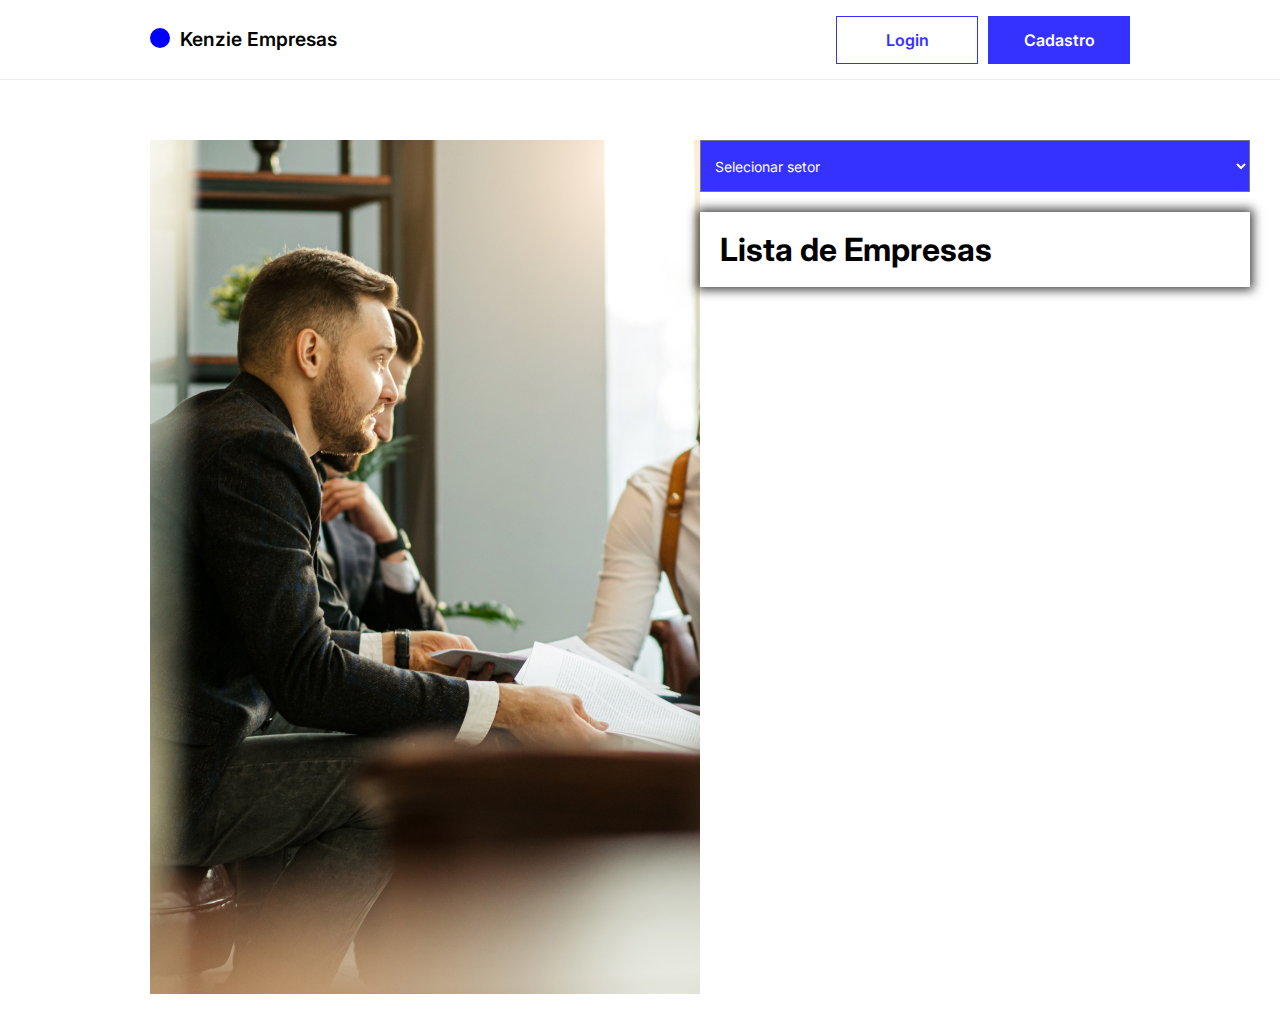
<file: index.html>
<!DOCTYPE html>
<html lang="pt-BR">
  <head>
    <meta charset="UTF-8" />
    <meta http-equiv="X-UA-Compatible" content="IE=edge" />
    <meta name="viewport" content="width=device-width, initial-scale=1.0" />
    <!-- CSS -->
    <link rel="stylesheet" href="./project/styles/reset.css" />
    <link rel="stylesheet" href="./project/styles/globalStyles.css" />
    <!-- FONT -->
    <link rel="preconnect" href="https://fonts.googleapis.com" />
    <link rel="preconnect" href="https://fonts.gstatic.com" crossorigin />
    <link
      href="https://fonts.googleapis.com/css2?family=Inter:wght@100;200;300;400;500;600;700;800;900&display=swap"
      rel="stylesheet"
    />
    <title>Document</title>
  </head>
  <body>
    <header class="header__container">
      <div class="logo__container">
        <div class="logo"></div>
        <h1 class="logo__title">Kenzie Empresas</h1>
      </div>
      <div class="button__div">
        <button class="index-login__button">Login</button>
        <button class="sign-in__button">Cadastro</button>
      </div>
    </header>
    <main class="main__container">
      <section class="left__section">
        <figure>
          <img
            class="img"
            src="./project/assets/Rectangle 6.png"
            alt="Reunião de negócios"
          />
        </figure>
      </section>
      <section class="right__section">
        <select name="Selecionar setor" id="" class="select" value="selecionar setor">
          <option value="selecionar setor" hidden>Selecionar setor</option>
        </select>
        <ul class="sector__container">
          <h1 class="sector__title">Lista de Empresas</h1>
          <!-- <li class="card__container">
            <div class="card__content">
              <h3 class="card__title">Nome da Empresa</h3>
              <span class="card__span">Setor</span> -->
            </div>
          </li>
        </ul>
      </section>
    </main>
  </body>
  <script type="module" src="./project/scripts/index.js"></script>
</html>
</file>
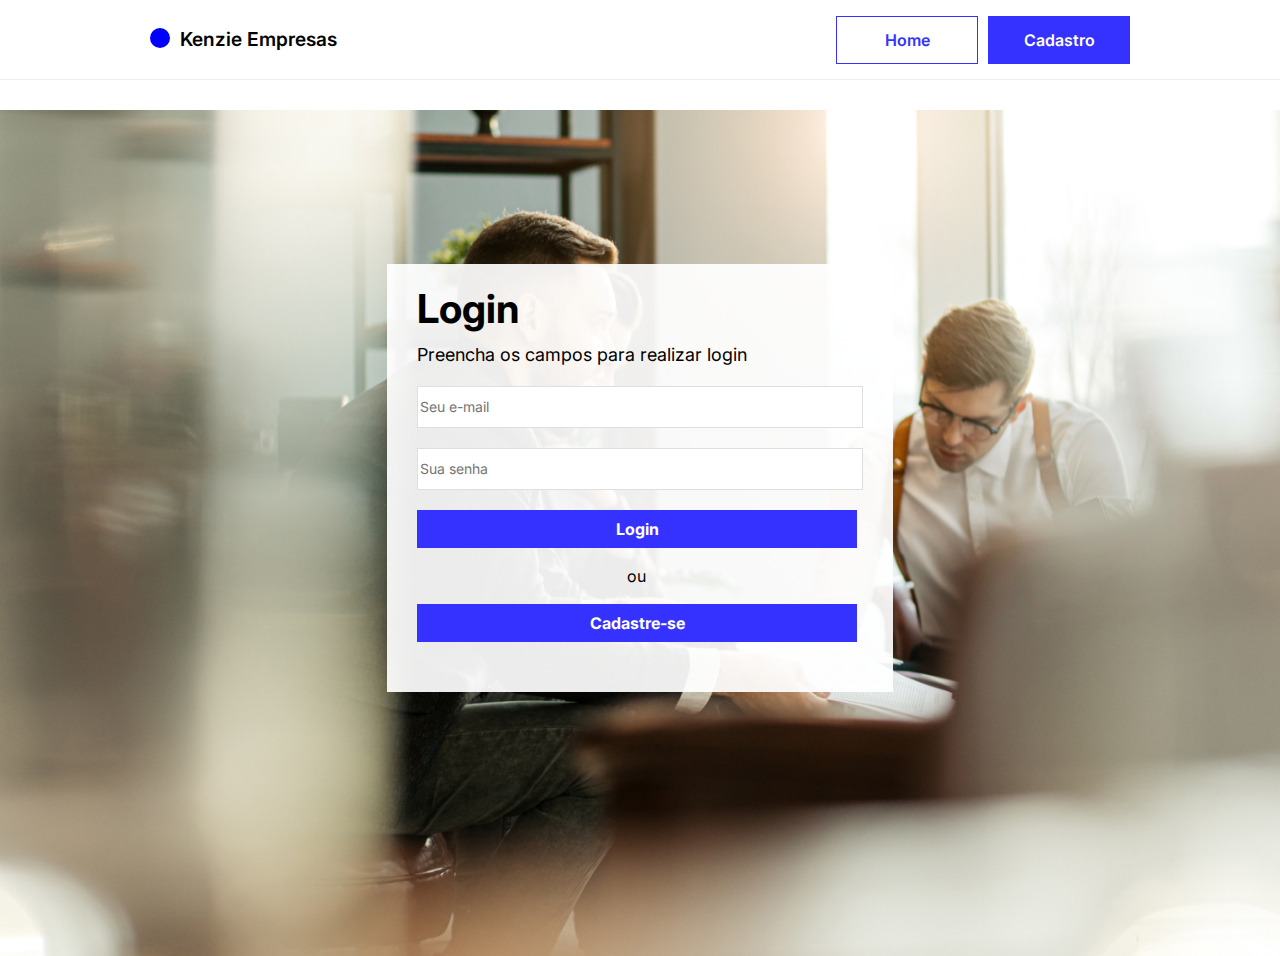
<file: project/pages/admin.html>
<!DOCTYPE html>
<html lang="pt-BR">
  <head>
    <meta charset="UTF-8" />
    <meta http-equiv="X-UA-Compatible" content="IE=edge" />
    <meta name="viewport" content="width=device-width, initial-scale=1.0" />
    <!-- CSS -->
    <link rel="stylesheet" href="../styles/reset.css" />
    <link rel="stylesheet" href="../styles/globalStyles.css" />
    <!-- FONT -->
    <link rel="preconnect" href="https://fonts.googleapis.com" />
    <link rel="preconnect" href="https://fonts.gstatic.com" crossorigin />
    <link
      href="https://fonts.googleapis.com/css2?family=Inter:wght@100;200;300;400;500;600;700;800;900&display=swap"
      rel="stylesheet"
    />
    <title>Document</title>
  </head>
  <body>
    <header class="header__container">
      <div class="logo__container">
        <div class="logo"></div>
        <h1 class="logo__title">Kenzie Empresas</h1>
      </div>
      <div class="button__div">
        <button class="logout__button">Logout</button>
      </div>
    </header>
    <main class="admin__main">
      <select class="company__select" name="Selecionar Empresa" id="">
        <option value="Selecionar Empresa" hidden>Selecionar Empresa</option>
      </select>
      <div class="department__title-button">
        <h1 class="department__title">Departamentos</h1>
        <button class="department__button">+ Criar</button>
      </div>
      <ul class="department__container"></ul>
      <h1 class="users__title">Usuários cadastrados</h1>
      <ul class="users__container"></ul>
    </main>
    <!-- Modal Visualizar Departamento -->
    <dialog class="admin__view-modal">
      <div class="admin__view-div">
        <button class="admin__view-close">X</button>
        <h1 class="admin__view-title">Nome do departamento</h1>
        <h3 class="admin__view-title2">Descrição do departamento</h3>
        <span class="admin__view-span">Empresa Pertencente</span>
        <div class="admin__view-div-select">
          <select class="admin__view-select" name="" id="">
            <option value="Selecionar usuário" hidden>
              Selecionar usuário
            </option>
          </select>
          <button class="admin__view-hire-button">Contratar</button>
        </div>
        <ul class="view-list__container">
          </li>
        </ul>
      </div>
    </dialog>
    <!-- Modal Criar Departamento -->
    <dialog class="modal__create-department">
      <div class="create__department-div">
        <button class="create__department--close">X</button>
        <h1 class="create__department-title">Criar Departamento</h1>
        <form class="create__department-form" action="">
          <input
            class="create__department-name"
            type="text"
            placeholder="Nome do departamento"
          />
          <input
            class="create__department-description"
            type="text"
            placeholder="Descrição"
          />
          <select
            class="create__department-select"
            name=""
            id=""
            value="Selecionar Empresa"
          >
            <option value="Selecionar Empresa" hidden>
              Selecionar Empresa
            </option>
          </select>
          <button class="create-department__button">Criar</button>
        </form>
      </div>
      <!-- Modal Editar Departamento -->
    </dialog>
    <dialog class="edit__department-modal">
      <div class="edit__department-div">
        <button class="edit__department-close">X</button>
        <h1 class="edit__department-title">Editar Departamento</h1>
        <textarea
          name=""
          class="edit__department-text"
          cols="30"
          rows="10"
          placeholder="Valores anteriores da descrição"
        ></textarea>
        <button class="edit__department-button">Salvar</button>
      </div>
    </dialog>
    <!-- Modal Deletar Departamento -->
    <dialog class="delete__department-modal">
      <div class="delete__depatment-div">
        <button class="delete__department-close">X</button>
        <h1 class="delete__department-title">
          Realmente deseja remover o Departamento<span
            class="delete__department-department"
          >
            Nome </span
          >e demitir seus funcionários?
        </h1>
        <button class="delete__department-button">Remover</button>
      </div>
    </dialog>
    <!-- Modal Editar Usuário -->
    <dialog class="edit__user-modal">
      <div class="edit__user-div">
        <button class="edit__user-close">X</button>
        <h1 class="edit__user-title">Editar Usuário</h1>
        <input class="edit__user-name" type="text" />
        <input class="edit__user-email" type="email" name="" id="" />
        <button class="edit__user-button">Salvar</button>
      </div>
    </dialog>
    <!-- Modal Deletar usuário -->
    <dialog class="delete__user-modal">
      <div class="delete__user-div">
        <button class="delete__user-close">X</button>
        <h1 class="delete__user-title">
          Realmente deseja remover o usuário<span class="delete__user-span">
            Nome</span
          >?
        </h1>
        <button class="delete__user-button">Remover</button>
      </div>
    </dialog>
  </body>
  <script type="module" src="../scripts/admin.js"></script>
</html>
</file>
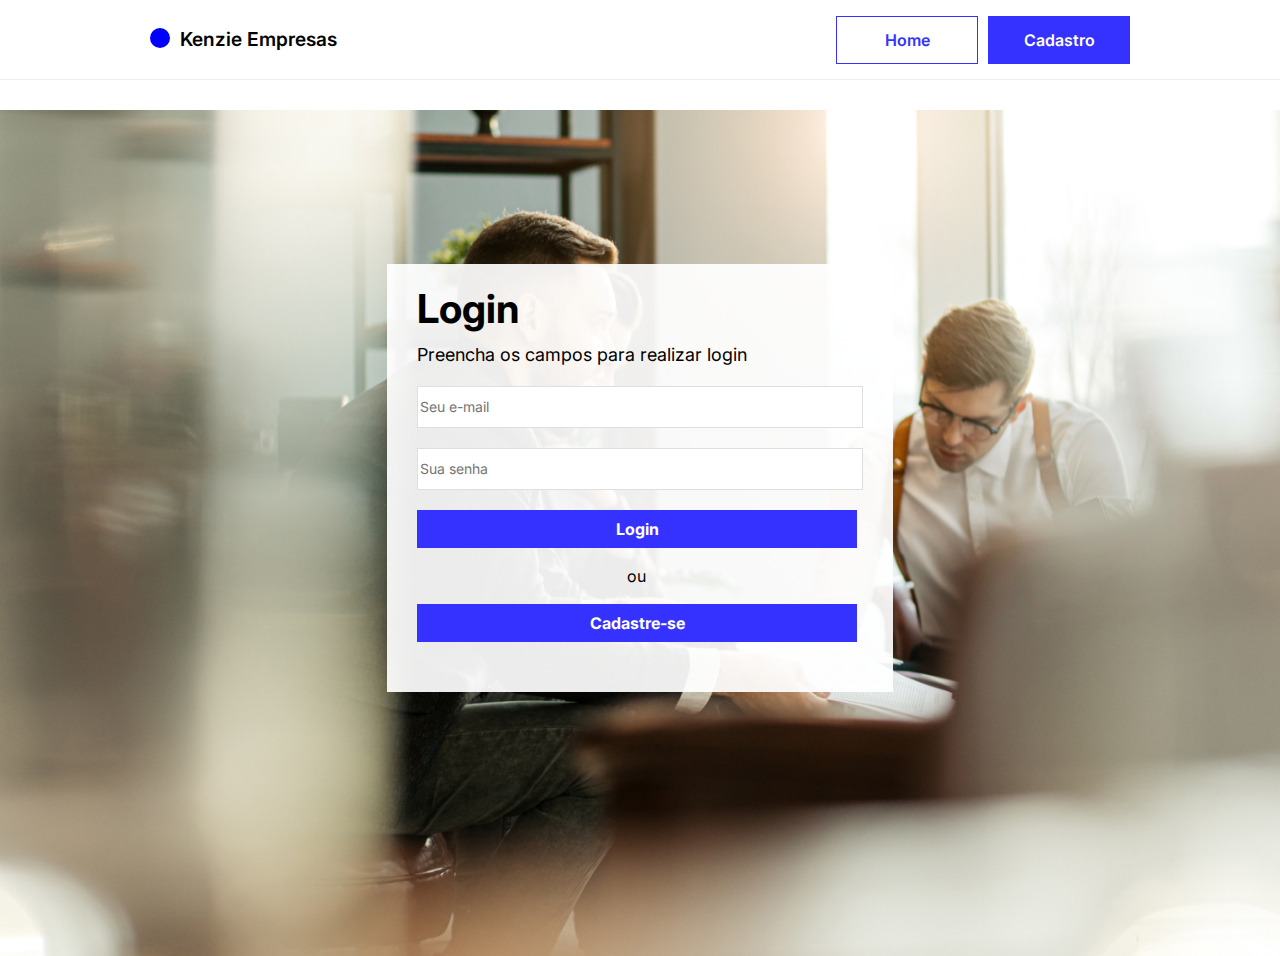
<file: project/pages/login.html>
<!DOCTYPE html>
<html lang="pt-BR">
  <head>
    <meta charset="UTF-8" />
    <meta http-equiv="X-UA-Compatible" content="IE=edge" />
    <meta name="viewport" content="width=device-width, initial-scale=1.0" />
    <!-- CSS -->
    <link rel="stylesheet" href="../styles/reset.css" />
    <link rel="stylesheet" href="../styles/globalStyles.css" />
    <!-- <link rel="stylesheet" href="../styles/login.css" /> -->
    <!-- FONT -->
    <link rel="preconnect" href="https://fonts.googleapis.com" />
    <link rel="preconnect" href="https://fonts.gstatic.com" crossorigin />
    <link
      href="https://fonts.googleapis.com/css2?family=Inter:wght@100;200;300;400;500;600;700;800;900&display=swap"
      rel="stylesheet"
    />
    <title>Document</title>
  </head>
  <body>
    <header class="header__container">
      <div class="logo__container">
        <div class="logo"></div>
        <h1 class="logo__title">Kenzie Empresas</h1>
      </div>
      <div class="button__div">
        <button class="home__button">Home</button>
        <button class="sign-in__button">Cadastro</button>
      </div>
    </header>
    <main class="login__main">
      <dialog class="modal__controller" open>
        <div class="modal__div">
          <h1 class="modal__title">Login</h1>
          <p class="modal__text">Preencha os campos para realizar login</p>
          <form action="">
            <input
              name="email"
              class="input__email"
              type="email"
              placeholder="Seu e-mail"
            />
            <input
              name="password"
              class="input__password"
              type="password"
              placeholder="Sua senha"
            />
            <button class="input__button-login">Login</button>
            <p class="modal__or">ou</p>
            <button class="input__button-sign">Cadastre-se</button>
          </form>
        </div>
      </dialog>
    </main>
  </body>
  <script type="module" src="../scripts/login.js"></script>
</html>
</file>
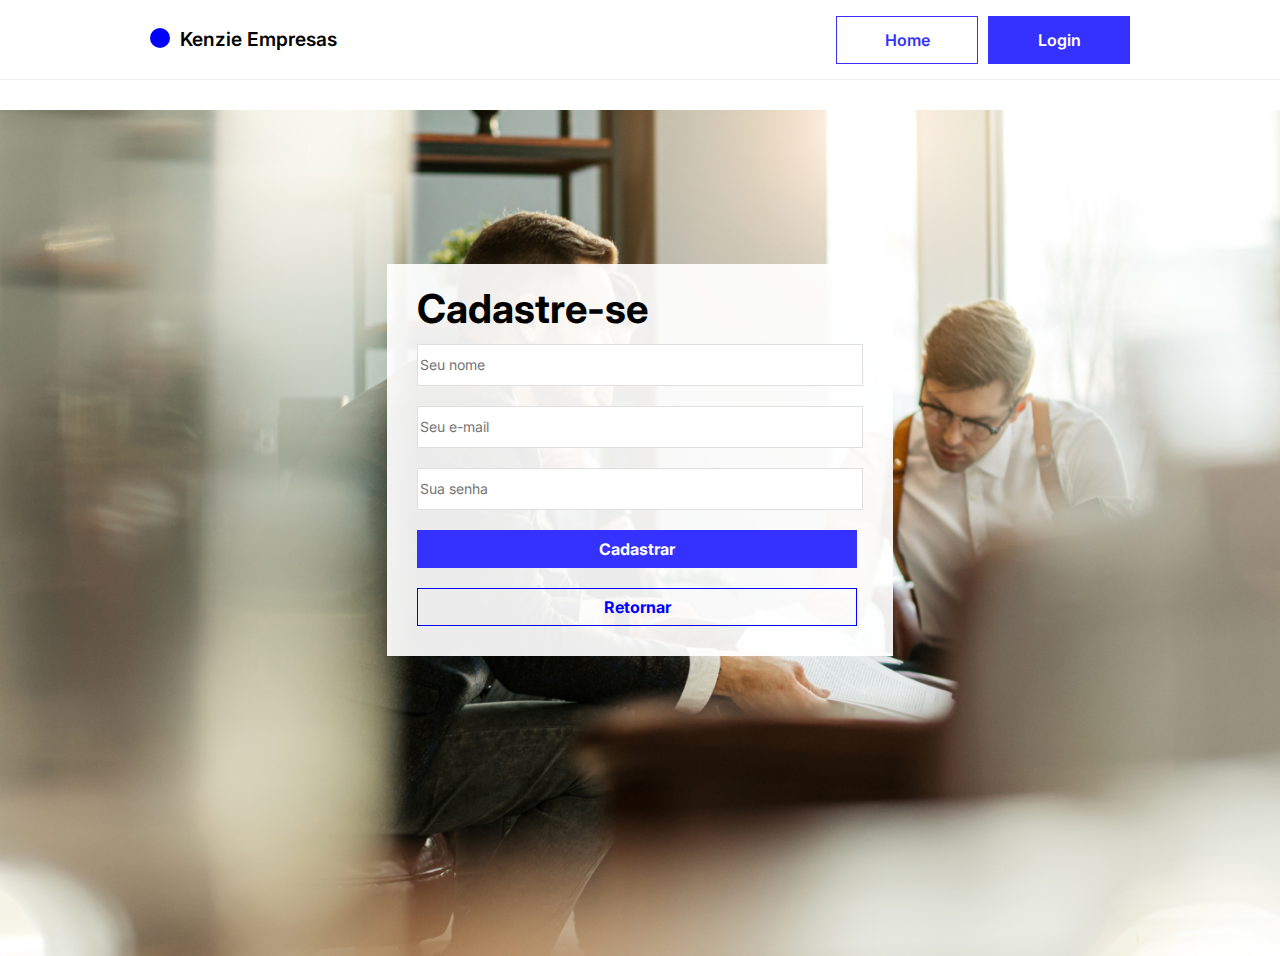
<file: project/pages/register.html>
<!DOCTYPE html>
<html lang="pt-BR">
  <head>
    <meta charset="UTF-8" />
    <meta http-equiv="X-UA-Compatible" content="IE=edge" />
    <meta name="viewport" content="width=device-width, initial-scale=1.0" />
    <!-- CSS -->
    <link rel="stylesheet" href="../styles/reset.css" />
    <link rel="stylesheet" href="../styles/globalStyles.css" />
    <!-- FONT -->
    <link rel="preconnect" href="https://fonts.googleapis.com" />
    <link rel="preconnect" href="https://fonts.gstatic.com" crossorigin />
    <link
      href="https://fonts.googleapis.com/css2?family=Inter:wght@100;200;300;400;500;600;700;800;900&display=swap"
      rel="stylesheet"
    />
    <title>Document</title>
  </head>
  <body>
    <header class="header__container">
      <div class="logo__container">
        <div class="logo"></div>
        <h1 class="logo__title">Kenzie Empresas</h1>
      </div>
      <div class="button__div">
        <button class="home__button">Home</button>
        <button class="login__button">Login</button>
      </div>
    </header>
    <main class="register__main">
      <dialog class="modal__controller" open>
        <div class="modal__div">
          <h1 class="modal__title">Cadastre-se</h1>
          <form action="">
            <input class="input__name" type="text" placeholder="Seu nome" />
            <input class="input__email" type="email" placeholder="Seu e-mail" />
            <input
              class="input__password"
              type="password"
              placeholder="Sua senha"
            />
            <button class="input__button-sign">Cadastrar</button>
            <button class="input__button-goBack">Retornar</button>
          </form>
        </div>
      </dialog>
    </main>
  </body>
  <script type="module" src="../scripts/register.js"></script>
</html>
</file>
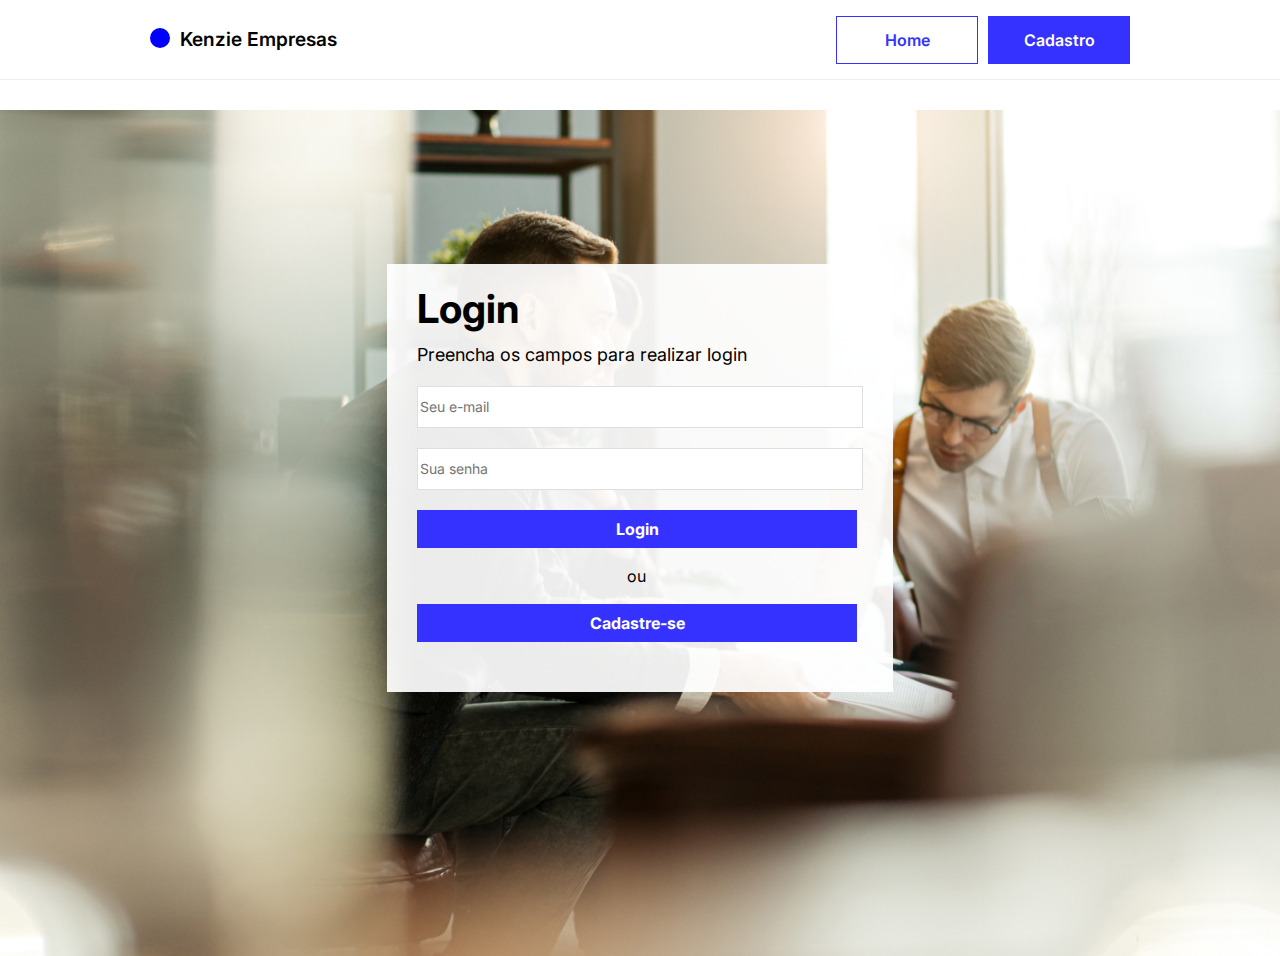
<file: project/pages/user.html>
<!DOCTYPE html>
<html lang="pt-BR">
  <head>
    <meta charset="UTF-8" />
    <meta http-equiv="X-UA-Compatible" content="IE=edge" />
    <meta name="viewport" content="width=device-width, initial-scale=1.0" />
    <!-- CSS -->
    <link rel="stylesheet" href="../styles/reset.css" />
    <link rel="stylesheet" href="../styles/globalStyles.css" />
    <!-- FONT -->
    <link rel="preconnect" href="https://fonts.googleapis.com" />
    <link rel="preconnect" href="https://fonts.gstatic.com" crossorigin />
    <link
      href="https://fonts.googleapis.com/css2?family=Inter:wght@100;200;300;400;500;600;700;800;900&display=swap"
      rel="stylesheet"
    />
    <title>Document</title>
  </head>
  <body>
    <header class="header__container">
      <div class="logo__container">
        <div class="logo"></div>
        <h1 class="logo__title">Kenzie Empresas</h1>
      </div>
      <div class="button__div">
        <button class="logout__button">Logout</button>
      </div>
    </header>
    <main class="user__main">
      <section class="info__container">
        <h1 class="user__title">Username</h1>
        <p class="user__email">meuemail@mail.com</p>
      </section>
      <section class="company__container">
        <h1 class="empty__title"></h1>
        <!-- <div class="company__header">
          <h1 class="company__title">NomeCompanhia - NomeDepartamento</h1>
        </div>
        <ul class="employee__list">
          <li class="employee">
            <p class="employee__name">NomeFuncionário</p>
          </li>
          <li class="employee">
            <p class="employee__name">NomeFuncionário</p>
          </li>
          <li class="employee">
            <p class="employee__name">NomeFuncionário</p>
          </li>
          <li class="employee">
            <p class="employee__name">NomeFuncionário</p>
          </li>
          <li class="employee">
            <p class="employee__name">NomeFuncionário</p>
          </li>
          <li class="employee">
            <p class="employee__name">NomeFuncionário</p>
          </li>
          <li class="employee">
            <p class="employee__name">NomeFuncionário</p>
          </li>
          <li class="employee">
            <p class="employee__name">NomeFuncionário</p>
          </li> -->
        </ul>
      </section>
    </main>
  </body>
  <script type="module" src="../scripts/user.js"></script>
</html>
</file>
<file: project/styles/globalStyles.css>
@import url(./index.css);
@import url(./login.css);
@import url(./register.css);
@import url(./user.css);
@import url(./admin.css);
@import url(./modal.css);
:root {
  --brand-1: #0000ff;
  --brand-2: #3532ff;

  --action-1: #36b37e;
  --action-2: #ff5630;
  --action-3: #ffab00;

  --grey-1: #212529;
  --grey-2: #495057;
  --grey-3: #adb5bd;
  --grey-4: #e9ecef;
  --grey-5: #f1f3f5;
  --mode: #ffffff;

  --font-1: "Inter", sans-serif;

  --title-1-weight: 600;
  --title-1-size: 1.2rem;
  --title-1-height: 1.4rem;

  --title-2-weight: 600;
  --title-2-size: 1rem;
  --title-2-height: 1.2rem;

  --title-1-weight: 600;
  --title-1-size: 1.2rem;
  --title-1-height: 1.4rem;

  --text-1-weight: 400;
  --text-1-size: 0.875rem;
  --text-1-height: 1.2rem;

  --text-2-weight: 500;
  --text-2-size: 0.875rem;
  --text-2-height: 1rem;

  --text-3-weight: 600;
  --text-3-size: 0.875rem;
  --text-3-height: 1rem;

  --text-4-weight: 500;
  --text-4-size: 0.75rem;
  --text-4-height: 1.2rem;
}

* {
  font-family: var(--font-1);
}
</file>
<file: project/styles/login.css>
.header__container {
  display: flex;
  justify-content: space-between;
  align-items: center;
  width: 100%;
  height: 80px;
  padding: 0 150px;
  border-bottom: 1px solid #00000010;
}

.logo__container {
  display: flex;
  gap: 10px;
}

.logo {
  width: 20px;
  height: 20px;
  border-radius: 50%;
  background-color: var(--brand-1);
}

.logo__title {
  font-weight: var(--title-1-weight);
  font-size: var(--title-1-size);
  line-height: var(--title-1-height);
  font-family: var(--font-1);
}

.button__div {
  display: flex;
  gap: 10px;
}

.home__button {
  cursor: pointer;
  width: 142px;
  height: 48px;
  font-weight: var(--title-1-weight);
  font-size: var(--title-2-size);
  background-color: transparent;
  border: 1px solid var(--brand-2);
  color: var(--brand-2);
}

.home__button:hover {
  background-color: var(--brand-1);
  border: none;
  color: var(--mode);
}

.sign-in__button {
  cursor: pointer;
  width: 142px;
  height: 48px;
  font-weight: var(--title-1-weight);
  font-size: var(--title-2-size);
  background-color: var(--brand-2);
  color: var(--mode);
  border: none;
}

.sign-in__button:hover {
  background-color: var(--brand-1);
}

.login__main {
  width: 100%;
  height: 93.95vh;
  background-image: url(../assets/Rectangle\ 7.png);
  background-repeat: no-repeat;
  background-size: cover;
}

.modal__controller {
  margin: 12% auto;
  width: 506px;
  height: max-content;
  background-color: #ffffffec;
}

.modal__div {
  display: flex;
  flex-direction: column;
  padding: 30px;
  gap: 20px;
}

.modal__title {
  font-weight: 700;
  font-size: 40px;
  line-height: 30px;
}

.modal__text {
  font-weight: 400;
  font-size: 18px;
  line-height: 22px;
}

.input__email {
  width: 440px;
  height: 38px;
  font-weight: 400;
  font-size: 14px;
  margin-bottom: 20px;
  border: 1px solid #00000020;
}

.input__password {
  width: 440px;
  height: 38px;
  font-weight: 400;
  font-size: 14px;
  margin-bottom: 20px;
  border: 1px solid #00000020;
}

.input__button-login {
  cursor: pointer;
  width: 440px;
  height: 38px;
  font-weight: 700;
  font-size: 1rem;
  background-color: var(--brand-2);
  color: var(--mode);
  border: transparent;
  margin-bottom: 20px;
}

.input__button-login:hover {
  background-color: var(--brand-1);
}

.input__button-sign {
  cursor: pointer;
  width: 440px;
  height: 38px;
  font-weight: 700;
  font-size: 1rem;
  background-color: transparent;
  color: var(--brand-1);
  border: 1px solid var(--brand-1);
}

.input__button-sign:hover {
  background-color: var(--brand-1);
  color: var(--mode);
  border: none;
}

.modal__or {
  font-weight: 400;
  font-size: 1rem;
  padding-left: 47%;
  margin-bottom: 20px;
}
</file>
